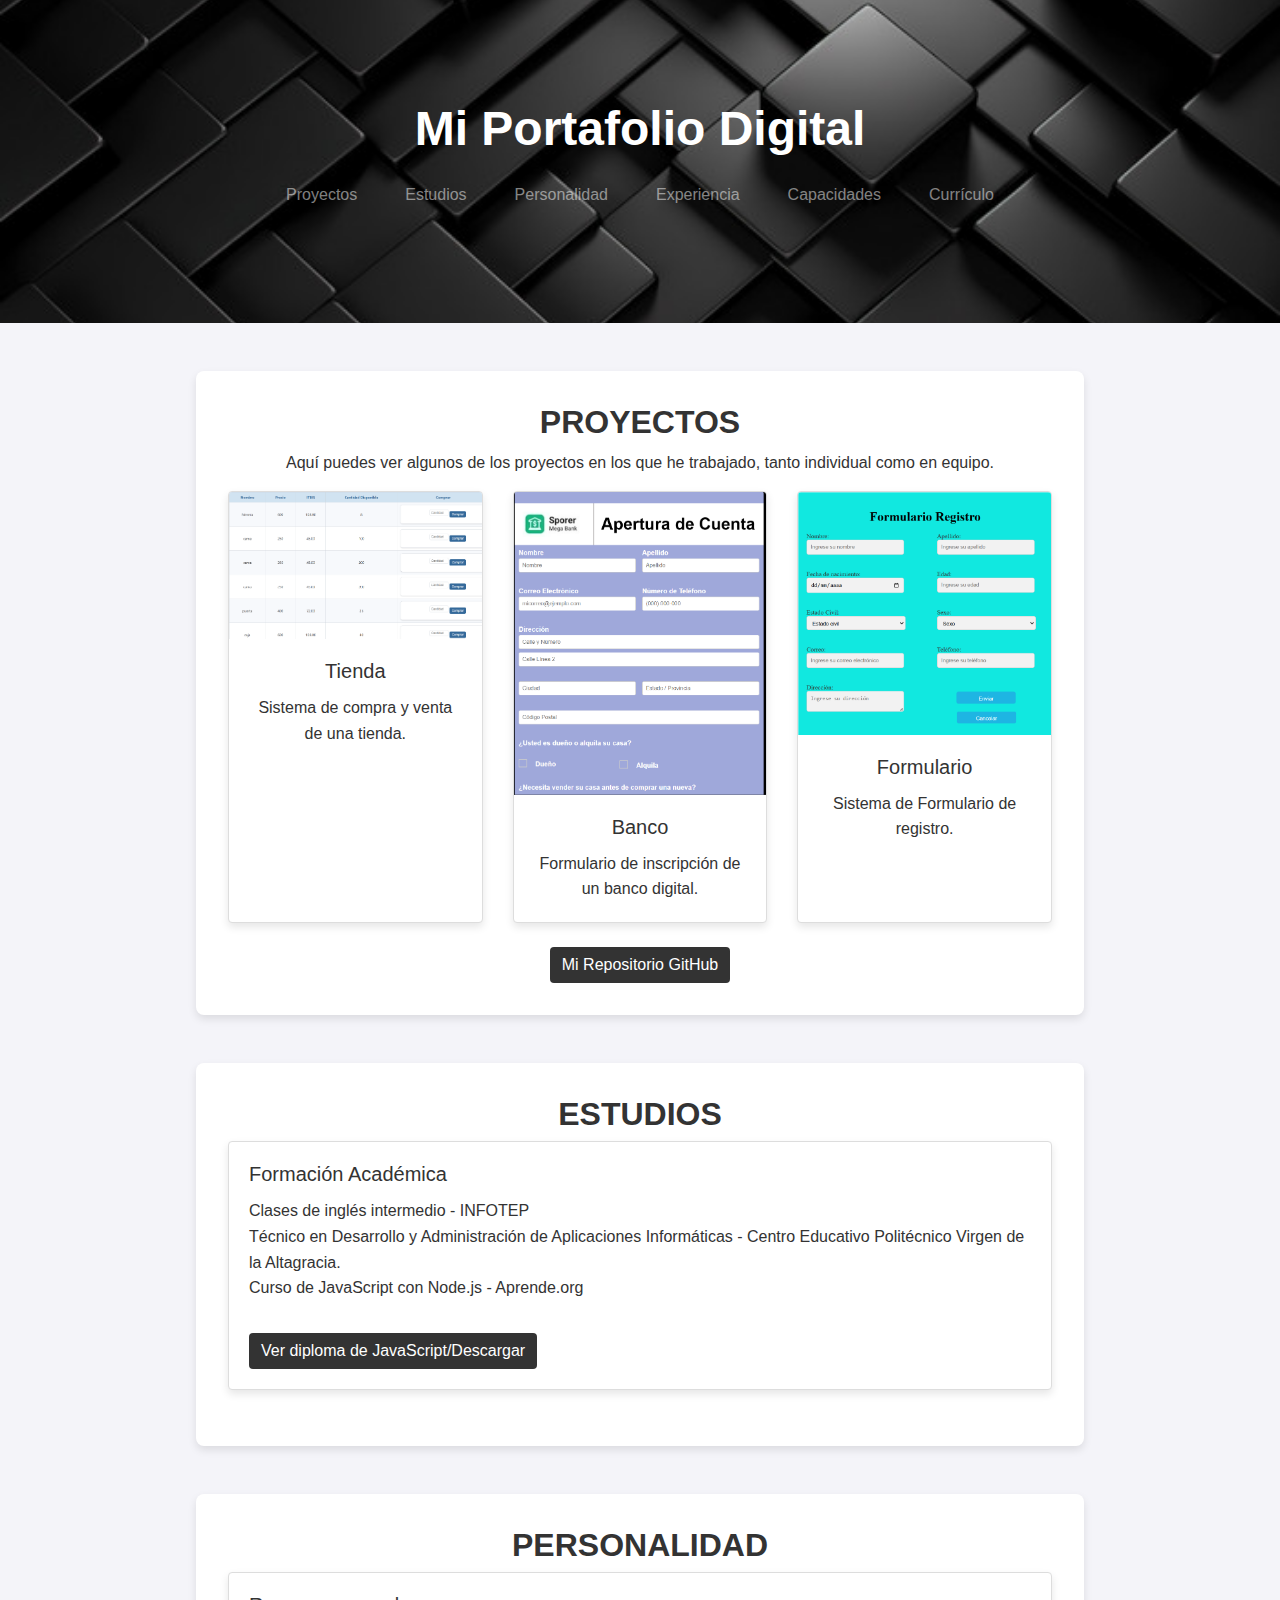
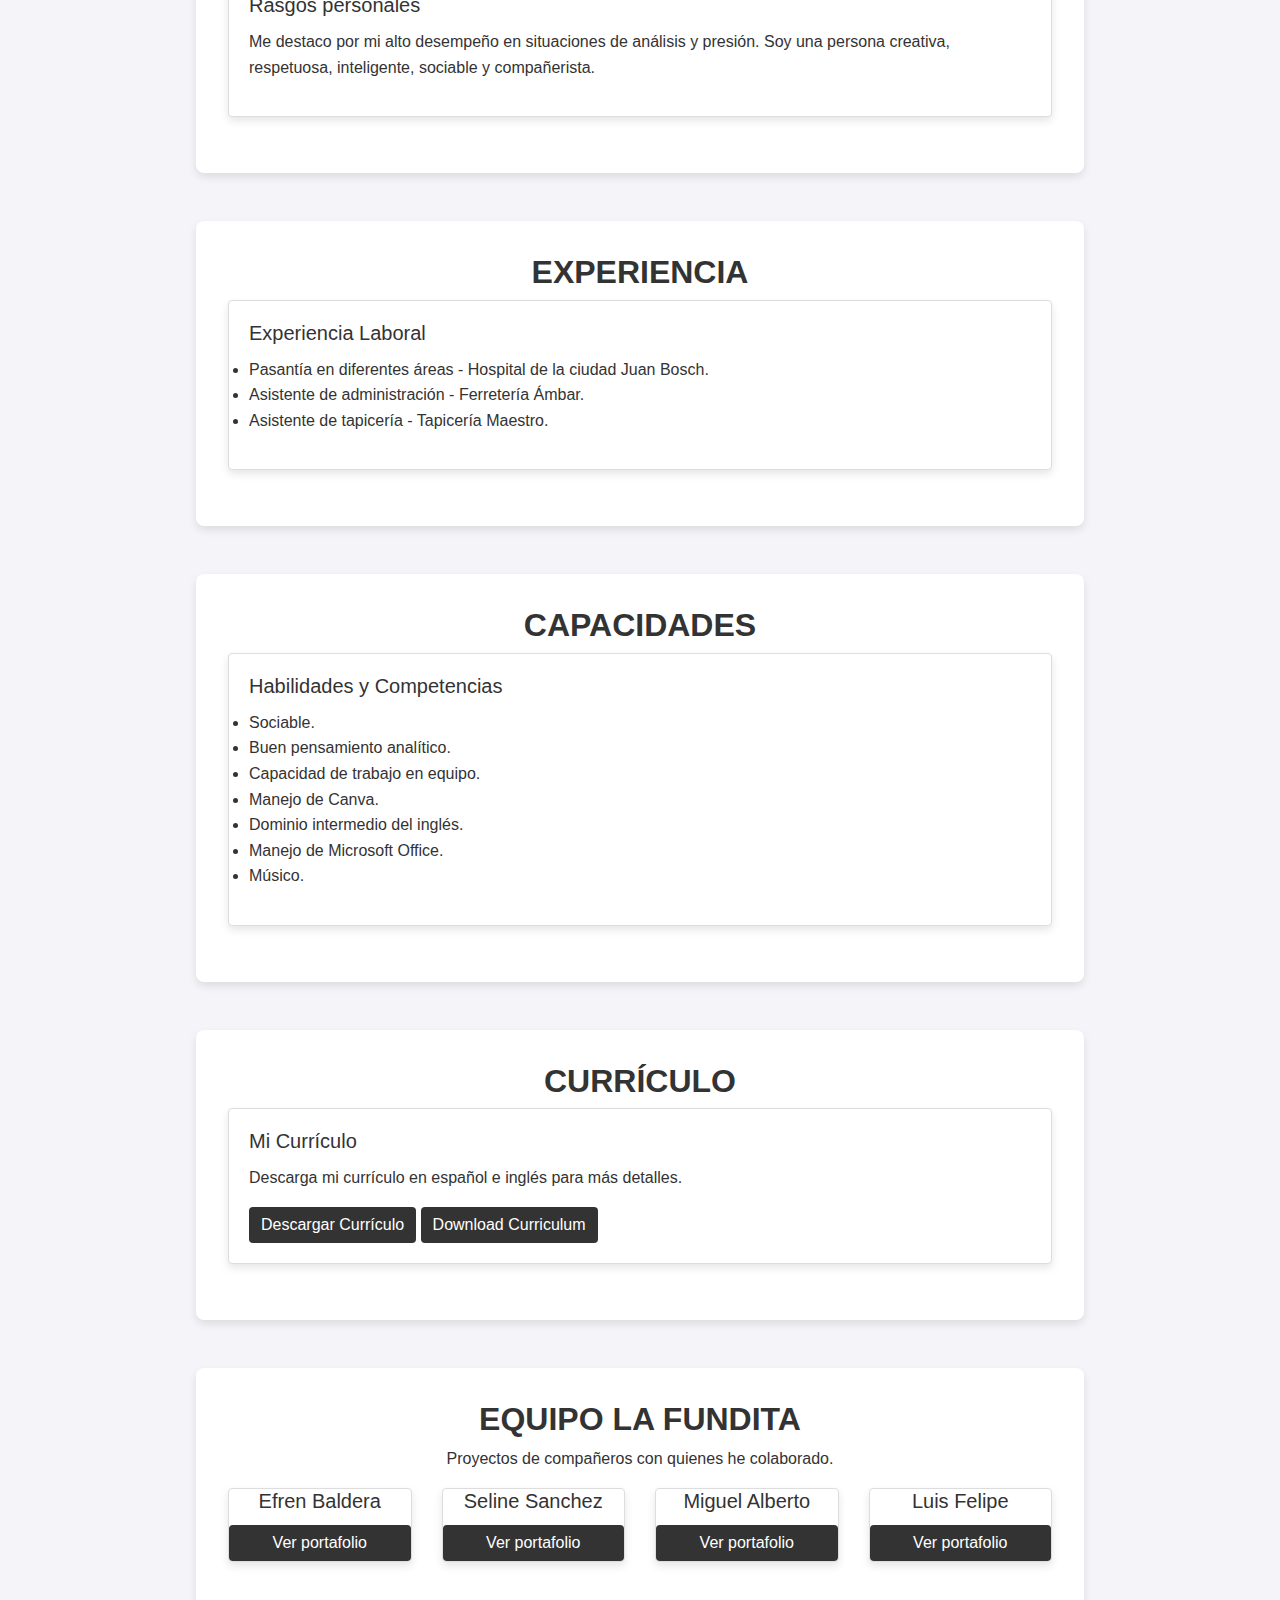
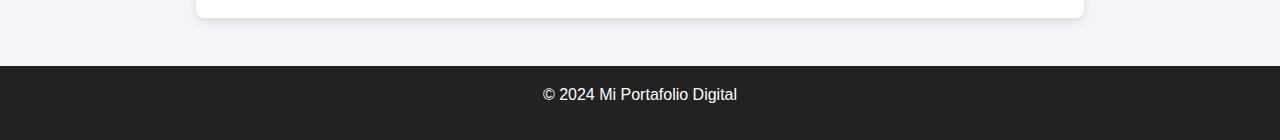
<file: index.html>
<!DOCTYPE html>
<html lang="es">
<head>
    <meta charset="UTF-8">
    <meta name="viewport" content="width=device-width, initial-scale=1.0">
    <title>Portafolio Digital</title>
    <!-- Bootstrap CSS -->
    <link href="https://stackpath.bootstrapcdn.com/bootstrap/4.5.2/css/bootstrap.min.css" rel="stylesheet">
    <!-- Enlace al archivo CSS externo -->
    <link rel="stylesheet" href="StyleDigital.css">
</head>
<body>
    <!-- Cabecera con banner de fondo -->
    <header class="header-banner">
        <h1>Mi Portafolio Digital</h1>
        <nav class="navbar navbar-expand-lg navbar-dark">
            <div class="container">
                <button class="navbar-toggler" type="button" data-toggle="collapse" data-target="#navbarNav" aria-controls="navbarNav" aria-expanded="false" aria-label="Toggle navigation">
                    <span class="navbar-toggler-icon"></span>
                </button>
                <div class="collapse navbar-collapse" id="navbarNav">
                    <ul class="navbar-nav mx-auto">
                        <li class="nav-item"><a class="nav-link" href="#proyectos">Proyectos</a></li>
                        <li class="nav-item"><a class="nav-link" href="#estudios">Estudios</a></li>
                        <li class="nav-item"><a class="nav-link" href="#personalidad">Personalidad</a></li>
                        <li class="nav-item"><a class="nav-link" href="#experiencia">Experiencia</a></li>
                        <li class="nav-item"><a class="nav-link" href="#capacidades">Capacidades</a></li>
                        <li class="nav-item"><a class="nav-link" href="#curriculo">Currículo</a></li>
                    </ul>
                </div>
            </div>
        </nav>
    </header>

    <main class="container my-5">
        <!-- Proyectos -->
        <section id="proyectos" class="mb-5">
            <h2 class="section-header">Proyectos</h2>
            <p class="text-center">Aquí puedes ver algunos de los proyectos en los que he trabajado, tanto individual como en equipo.</p>
            <div class="row">
                <!-- Proyecto 1 -->
                <div class="col-md-4 mb-4">
                    <div class="card card-section h-100">
                        <img src="compra.png" class="card-img-top" alt="Proyecto 1">
                        <div class="card-body text-center">
                            <h5 class="card-title">Tienda</h5>
                            <p class="card-text">Sistema de compra y venta de una tienda.</p>
                        </div>
                    </div>
                </div>
                <!-- Proyecto 2 -->
                <div class="col-md-4 mb-4">
                    <div class="card card-section h-100">
                        <img src="banco.png" class="card-img-top" alt="Proyecto 2">
                        <div class="card-body text-center">
                            <h5 class="card-title">Banco</h5>
                            <p class="card-text">Formulario de inscripción de un banco digital.</p>
                        </div>
                    </div>
                </div>
                <!-- Proyecto 3 -->
                <div class="col-md-4 mb-4">
                    <div class="card card-section h-100">
                        <img src="formulario.png" class="card-img-top" alt="Proyecto 3">
                        <div class="card-body text-center">
                            <h5 class="card-title">Formulario</h5>
                            <p class="card-text">Sistema de Formulario de registro.</p>
                        </div>
                    </div>
                </div>
            </div>
            <div class="text-center">
                <a href="https://github.com/Jerex17/proyecto" class="btn btn-download" target="_blank">Mi Repositorio GitHub</a>
            </div>
        </section>

        <!-- Estudios -->
        <section id="estudios" class="mb-5">
            <h2 class="section-header">Estudios</h2>
            <div class="card card-section mb-4">
                <div class="card-body">
                    <h5 class="card-title">Formación Académica</h5>
                    <ul class="list-unstyled">
                        <li>Clases de inglés intermedio - INFOTEP</li>
                        <li>Técnico en Desarrollo y Administración de Aplicaciones Informáticas - Centro Educativo Politécnico Virgen de la Altagracia.</li>
                        <li>Curso de JavaScript con Node.js - Aprende.org</li>
                    </ul>
                    <a href="diploma.png" download class="btn btn-download mt-3">Ver diploma de JavaScript/Descargar</a>
                </div>
            </div>
        </section>

        <!-- Personalidad -->
        <section id="personalidad" class="mb-5">
            <h2 class="section-header">Personalidad</h2>
            <div class="card card-section mb-4">
                <div class="card-body">
                    <h5 class="card-title">Rasgos personales</h5>
                    <p>Me destaco por mi alto desempeño en situaciones de análisis y presión. Soy una persona creativa, respetuosa, inteligente, sociable y compañerista.</p>
                </div>
            </div>
        </section>

        <!-- Experiencia -->
        <section id="experiencia" class="mb-5">
            <h2 class="section-header">Experiencia</h2>
            <div class="card card-section mb-4">
                <div class="card-body">
                    <h5 class="card-title">Experiencia Laboral</h5>
                    <ul>
                        <li>Pasantía en diferentes áreas - Hospital de la ciudad Juan Bosch.</li>
                        <li>Asistente de administración - Ferretería Ámbar.</li>
                        <li>Asistente de tapicería - Tapicería Maestro.</li>
                    </ul>
                </div>
            </div>
        </section>

        <!-- Capacidades -->
        <section id="capacidades" class="mb-5">
            <h2 class="section-header">Capacidades</h2>
            <div class="card card-section mb-4">
                <div class="card-body">
                    <h5 class="card-title">Habilidades y Competencias</h5>
                    <ul>
                        <li>Sociable.</li>
                        <li>Buen pensamiento analítico.</li>
                        <li>Capacidad de trabajo en equipo.</li>
                        <li>Manejo de Canva.</li>
                        <li>Dominio intermedio del inglés.</li>
                        <li>Manejo de Microsoft Office.</li>
                        <li>Músico.</li>
                    </ul>
                </div>
            </div>
        </section>

        <!-- Currículo -->
        <section id="curriculo" class="mb-5">
            <h2 class="section-header">Currículo</h2>
            <div class="card card-section mb-4">
                <div class="card-body">
                    <h5 class="card-title">Mi Currículo</h5>
                    <p>Descarga mi currículo en español e inglés para más detalles.</p>
                    <a href="curriculo.png" download class="btn btn-download">Descargar Currículo</a>
                    <a href="curriculum.pdf" download class="btn btn-download">Download Curriculum</a>
                </div>
            </div>
        </section>

        <!-- Colaboraciones -->
        <section id="colaboraciones" class="mb-5">
            <h2 class="section-header text-center">Equipo La Fundita</h2>
            <p class="text-center">Proyectos de compañeros con quienes he colaborado.</p>
            <div class="row">
                <!-- Colaboradores -->
                <div class="col-md-3 mb-4">
                    <div class="card card-section h-100 text-center">
                        <h5 class="card-title">Efren Baldera</h5>
                        <a href="https://zetitadev.github.io/Portafolio/index.html" class="btn btn-download" target="_blank">Ver portafolio</a>
                    </div>
                </div>
                <div class="col-md-3 mb-4">
                    <div class="card card-section h-100 text-center">
                        <h5 class="card-title">Seline Sanchez</h5>
                        <a href="https://selinesd.github.io/Portfolio/" class="btn btn-download" target="_blank">Ver portafolio</a>
                    </div>
                </div>
                <div class="col-md-3 mb-4">
                    <div class="card card-section h-100 text-center">
                        <h5 class="card-title">Miguel Alberto</h5>
                        <a href="https://github.com/Miguelon574/Portafolio" class="btn btn-download" target="_blank">Ver portafolio</a>
                    </div>
                </div>
                <div class="col-md-3 mb-4">
                    <div class="card card-section h-100 text-center">
                        <h5 class="card-title">Luis Felipe</h5>
                        <a href="https://felplex01.github.io/PortafolioPage/" class="btn btn-download" target="_blank">Ver portafolio</a>
                    </div>
                </div>
            </div>
        </section>
    </main>

    <!-- Footer -->
    <footer>
        <p>&copy; 2024 Mi Portafolio Digital</p>
    </footer>

    <!-- Bootstrap JS -->
    <script src="https://code.jquery.com/jquery-3.5.1.min.js"></script>
    <script src="https://stackpath.bootstrapcdn.com/bootstrap/4.5.2/js/bootstrap.bundle.min.js"></script>
</body>
</html>
</file>
<file: StyleDigital.css>
/* Reset */
* {
    margin: 0;
    padding: 0;
    box-sizing: border-box;
}

/* Body */
body {
    font-family: Arial, sans-serif;
    line-height: 1.6;
    background-color: #f4f4f9;
    color: #333;
}

/* Header */
header {
    background: #333;
    color: #fff;
    padding: 1rem;
    text-align: center;
}

.header-banner {
    background-image: url('fondo.jpg');
    background-size: cover;
    background-position: center;
    color: white;
    text-align: center;
    padding: 100px 0;
}

.header-banner h1 {
    font-size: 3rem;
    font-weight: bold;
}

/* Navigation */
nav ul {
    list-style: none;
    display: flex;
    justify-content: center;
}

nav ul li {
    margin: 0 1rem;
}

nav ul li a {
    color: #fff;
    text-decoration: none;
    padding: 8px 16px;
    border-radius: 8px;
    transition: color 0.3s, background-color 0.3s;
}

nav ul li a:hover {
    color: #fff;
    background-color: #333;
}

/* Sections */
section {
    padding: 2rem;
    margin: 1rem auto;
    width: 80%;
    background: #fff;
    border-radius: 8px;
    box-shadow: 0 4px 8px rgba(0, 0, 0, 0.1);
}

.section-header {
    color: #333;
    text-transform: uppercase;
    font-weight: bold;
    text-align: center;
}

.card-section {
    background-color: #fff;
    border: 1px solid #ddd;
    box-shadow: 0 4px 8px rgba(0, 0, 0, 0.1);
    transition: transform 0.3s;
}

.card-section:hover {
    transform: scale(1.05);
}

.btn-download {
    background-color: #333;
    color: white;
    border: none;
    transition: background-color 0.3s;
}

.btn-download:hover {
    background-color: #555;
}

/* Footer */
footer {
    background: #222;
    color: white;
    padding: 1rem;
    text-align: center;
}
</file>
